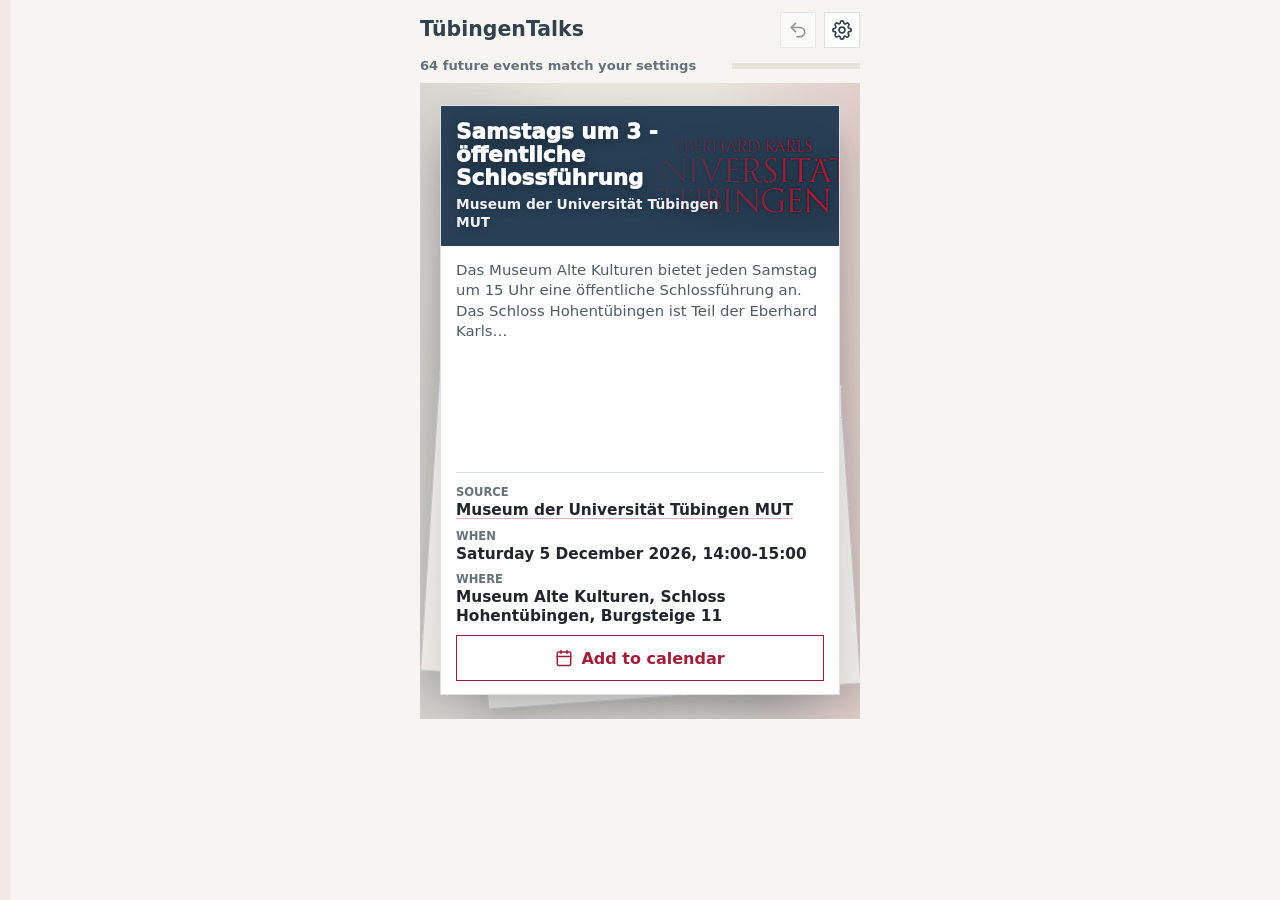
<file: index.html>
<!doctype html>
<html lang="en">
  <head>
    <meta charset="utf-8">
    <meta name="viewport" content="width=device-width, initial-scale=1, viewport-fit=cover">
    <meta name="theme-color" content="#a11e3b">
    <meta name="description" content="Swipe through upcoming public talks and events around the University of Tübingen.">
    <link rel="manifest" href="manifest.webmanifest">
    <link rel="icon" href="assets/icon.svg" type="image/svg+xml">
    <link rel="apple-touch-icon" href="assets/icon.svg">
    <link rel="stylesheet" href="styles.css?v=15">
    <title>TübingenTalks</title>
  </head>
  <body>
    <div class="app-shell">
      <header class="topbar">
        <h1>TübingenTalks</h1>
        <div class="topbar-actions">
          <button class="icon-button" id="undoButton" type="button" aria-label="Undo last swipe" title="Undo">
            <svg viewBox="0 0 24 24" fill="none" aria-hidden="true">
              <path d="M9 14 4 9l5-5"></path>
              <path d="M4 9h10.5a5.5 5.5 0 1 1 0 11H11"></path>
            </svg>
          </button>
          <button class="icon-button" id="settingsButton" type="button" aria-label="Open settings" title="Settings">
            <svg viewBox="0 0 24 24" fill="none" aria-hidden="true">
              <path d="M12 15.5a3.5 3.5 0 1 0 0-7 3.5 3.5 0 0 0 0 7Z"></path>
              <path d="M19.4 15a1.7 1.7 0 0 0 .34 1.87l.04.04a2.06 2.06 0 0 1-2.91 2.91l-.04-.04A1.7 1.7 0 0 0 15 19.4a1.7 1.7 0 0 0-1 1.56V21a2 2 0 0 1-4 0v-.06A1.7 1.7 0 0 0 9 19.4a1.7 1.7 0 0 0-1.87.34l-.04.04a2.06 2.06 0 0 1-2.91-2.91l.04-.04A1.7 1.7 0 0 0 4.6 15a1.7 1.7 0 0 0-1.56-1H3a2 2 0 0 1 0-4h.06A1.7 1.7 0 0 0 4.6 9a1.7 1.7 0 0 0-.34-1.87l-.04-.04a2.06 2.06 0 0 1 2.91-2.91l.04.04A1.7 1.7 0 0 0 9 4.6a1.7 1.7 0 0 0 1-1.56V3a2 2 0 0 1 4 0v.06A1.7 1.7 0 0 0 15 4.6a1.7 1.7 0 0 0 1.87-.34l.04-.04a2.06 2.06 0 0 1 2.91 2.91l-.04.04A1.7 1.7 0 0 0 19.4 9a1.7 1.7 0 0 0 1.56 1H21a2 2 0 0 1 0 4h-.06A1.7 1.7 0 0 0 19.4 15Z"></path>
            </svg>
          </button>
        </div>
      </header>

      <main class="layout">
        <section class="phone-stage" aria-label="Swipe through events">
          <div class="feed-state">
            <span id="feedStatus">Loading events...</span>
            <span class="progress-track" aria-hidden="true"><span id="progressFill" class="progress-fill"></span></span>
          </div>

          <div class="deck" id="deck">
            <div class="swipe-cue" aria-hidden="true">
              <span id="skipCue">Skip</span>
              <span id="interestedCue">Interested</span>
            </div>
            <div id="cardMount"></div>
          </div>
        </section>

      </main>
    </div>

    <dialog class="settings-dialog" id="settingsDialog" aria-labelledby="settingsTitle">
      <form method="dialog" class="settings-card">
        <div class="settings-header">
          <h2 id="settingsTitle">Settings</h2>
          <button class="icon-button" value="close" type="submit" aria-label="Close settings" title="Close">
            <svg viewBox="0 0 24 24" fill="none" aria-hidden="true">
              <path d="M18 6 6 18"></path>
              <path d="m6 6 12 12"></path>
            </svg>
          </button>
        </div>

        <section class="settings-section">
          <h3 id="languageHeading">Language</h3>
          <label class="select-label" id="languageLabel" for="languageDefault">App language</label>
          <select id="languageDefault">
            <option value="en">English</option>
            <option value="de">Deutsch</option>
          </select>
        </section>

        <section class="settings-section">
          <div class="settings-section-heading">
            <h3 id="sourcesHeading">Sources</h3>
            <button class="text-button" id="allSourcesButton" type="button">All</button>
          </div>
          <div id="settingsSources" class="settings-list"></div>
        </section>

        <section class="settings-section">
          <h3 id="calendarHeading">Calendar</h3>
          <label class="select-label" id="calendarDefaultLabel" for="calendarDefault">Default add action</label>
          <select id="calendarDefault">
            <option value="ics" id="calendarOptionIcs">ICS event</option>
            <option value="google">Google Calendar</option>
            <option value="outlook">Outlook</option>
          </select>
        </section>

        <section class="settings-section">
          <h3 id="feedHeading">Feed</h3>
          <p class="feed-meta" id="feedMeta">No feed loaded yet.</p>
          <button class="secondary-button" id="revisitSettingsButton" type="button">Revisit interested</button>
          <button class="secondary-button" id="resetButton" type="button">Reset swipes</button>
        </section>
      </form>
    </dialog>

    <template id="eventCardTemplate">
      <article class="swipe-card" id="activeCard">
        <div class="hero-band">
          <img class="event-image" alt="">
          <img class="host-logo-ghost" alt="">
          <div class="hero-copy">
            <h2 class="hero-title"></h2>
            <p class="hero-speaker"></p>
          </div>
        </div>

        <div class="card-body">
          <p class="abstract"></p>

          <div class="bottom-details">
            <div class="bottom-detail">
              <span>Source</span>
              <a class="source-link" data-field="source"></a>
            </div>
            <div class="bottom-detail">
              <span>When</span>
              <strong data-field="when"></strong>
            </div>
            <div class="bottom-detail">
              <span>Where</span>
              <strong data-field="where"></strong>
            </div>
          </div>

          <div class="actions">
            <button class="calendar" data-action="calendar-default" type="button">
              <svg viewBox="0 0 24 24" fill="none" aria-hidden="true">
                <path d="M8 2v4M16 2v4M3 10h18"></path>
                <rect x="3" y="4" width="18" height="18" rx="2"></rect>
              </svg>
              <span data-i18n="addToCalendar">Add to calendar</span>
            </button>
          </div>
        </div>
      </article>
    </template>

    <script src="app.js?v=12" defer></script>
  </body>
</html>
</file>
<file: styles.css>
:root {
  color-scheme: light;
  --attempto: #a11e3b;
  --attempto-dark: #7e172e;
  --slate: #32414b;
  --slate-soft: #eef2f4;
  --gold: #997000;
  --gold-soft: #f3ead2;
  --green: #23624f;
  --ink: #20262b;
  --muted: #65727b;
  --line: #d9dee2;
  --paper: #ffffff;
  --bg: #f6f5f1;
  --shadow: 0 18px 42px rgba(32, 38, 43, 0.16);
  font-family: ui-sans-serif, system-ui, -apple-system, BlinkMacSystemFont, "Segoe UI", sans-serif;
}

* {
  box-sizing: border-box;
}

html {
  min-height: 100%;
}

body {
  background:
    linear-gradient(90deg, rgba(161, 30, 59, 0.06) 0 10px, transparent 10px),
    var(--bg);
  color: var(--ink);
  margin: 0;
  min-height: 100%;
}

button,
select {
  font: inherit;
}

button {
  cursor: pointer;
}

button:disabled {
  cursor: not-allowed;
  opacity: 0.52;
}

.app-shell {
  margin: 0 auto;
  max-width: 1120px;
  min-height: 100vh;
  padding: calc(12px + env(safe-area-inset-top)) 14px calc(36px + env(safe-area-inset-bottom));
}

.topbar {
  align-items: center;
  display: flex;
  gap: 12px;
  justify-content: space-between;
  margin: 0 auto 10px;
  max-width: 440px;
}

.topbar h1 {
  color: var(--slate);
  font-size: 1.28rem;
  line-height: 1.05;
  margin: 0;
}

.topbar-actions {
  display: inline-flex;
  gap: 8px;
}

.icon-button {
  align-items: center;
  background: var(--paper);
  border: 1px solid var(--line);
  color: var(--slate);
  display: inline-flex;
  height: 36px;
  justify-content: center;
  padding: 0;
  width: 36px;
}

.icon-button svg {
  height: 20px;
  stroke: currentColor;
  stroke-linecap: round;
  stroke-linejoin: round;
  stroke-width: 2;
  width: 20px;
}

.layout {
  align-items: start;
  display: grid;
  gap: 18px;
  grid-template-columns: minmax(0, 1fr);
  justify-items: center;
}

.phone-stage {
  margin: 0 auto;
  max-width: 440px;
  width: 100%;
}

.feed-state {
  align-items: center;
  color: var(--muted);
  display: flex;
  font-size: 0.82rem;
  font-weight: 750;
  gap: 12px;
  justify-content: space-between;
  margin-bottom: 10px;
}

.progress-track {
  background: #e7e3dc;
  flex: 0 0 128px;
  height: 6px;
  overflow: hidden;
}

.progress-fill {
  background: var(--attempto);
  display: block;
  height: 100%;
  transform-origin: left;
  transition: width 180ms ease;
  width: 0;
}

.deck {
  background:
    linear-gradient(90deg, rgba(50, 65, 75, 0.1), transparent 34%),
    linear-gradient(270deg, rgba(161, 30, 59, 0.12), transparent 34%),
    #ebe8e1;
  isolation: isolate;
  min-height: min(630px, calc(100vh - 108px));
  overflow: hidden;
  padding: 22px 20px 24px;
  position: relative;
  touch-action: pan-y;
}

.deck::before,
.deck::after {
  background:
    linear-gradient(180deg, rgba(255, 255, 255, 0.94), rgba(247, 246, 241, 0.9));
  border: 1px solid rgba(50, 65, 75, 0.2);
  box-shadow: 0 14px 34px rgba(32, 38, 43, 0.16);
  content: "";
  height: calc(100% - 74px);
  left: 48px;
  position: absolute;
  right: 18px;
  top: 50px;
  transform: rotate(-4deg);
  z-index: 0;
}

.deck::after {
  background:
    linear-gradient(180deg, rgba(255, 255, 255, 0.98), rgba(250, 247, 241, 0.94));
  box-shadow: 0 18px 40px rgba(32, 38, 43, 0.18);
  left: 18px;
  right: 48px;
  top: 36px;
  transform: rotate(3.7deg);
}

#cardMount {
  position: relative;
  z-index: 1;
}

.swipe-cue {
  align-items: center;
  color: rgba(50, 65, 75, 0.54);
  display: flex;
  font-size: 0.78rem;
  font-weight: 850;
  justify-content: space-between;
  left: 18px;
  pointer-events: none;
  position: absolute;
  right: 18px;
  top: 50%;
  transform: translateY(-50%);
  z-index: 0;
}

.swipe-cue span {
  align-items: center;
  background: rgba(255, 255, 255, 0.62);
  border: 1px solid rgba(50, 65, 75, 0.14);
  display: inline-flex;
  min-height: 34px;
  padding: 7px 9px;
}

.swipe-card {
  background: var(--paper);
  border: 1px solid rgba(50, 65, 75, 0.16);
  box-shadow: 0 22px 54px rgba(32, 38, 43, 0.22);
  display: flex;
  flex-direction: column;
  min-height: min(590px, calc(100vh - 146px));
  overflow: hidden;
  position: relative;
  transform: translate3d(0, 0, 0);
  transition: transform 180ms ease, opacity 180ms ease;
  user-select: none;
  z-index: 2;
}

.swipe-card.dragging {
  transition: none;
}

.swipe-card.fly-left {
  opacity: 0;
  transform: translateX(-130%) rotate(-12deg);
}

.swipe-card.fly-right {
  opacity: 0;
  transform: translateX(130%) rotate(12deg);
}

.hero-band {
  background: var(--slate);
  color: white;
  min-height: 134px;
  overflow: hidden;
  padding: 14px 15px;
  position: relative;
}

.event-image {
  height: 100%;
  inset: 0;
  object-fit: cover;
  opacity: 0.22;
  position: absolute;
  width: 100%;
}

.host-logo-ghost {
  bottom: auto;
  filter:
    drop-shadow(0 8px 16px rgb(0 0 0 / 34%))
    drop-shadow(0 0 2px rgb(255 255 255 / 86%));
  height: 112px;
  mask-image: linear-gradient(to right, transparent 0%, rgba(0, 0, 0, 0.34) 34%, #000 62%);
  -webkit-mask-image: linear-gradient(to right, transparent 0%, rgba(0, 0, 0, 0.34) 34%, #000 62%);
  object-fit: contain;
  opacity: 1;
  pointer-events: none;
  position: absolute;
  right: -96px;
  top: 50%;
  transform: translateY(-50%);
  width: 300px;
}

.host-logo-ghost.is-light-logo {
  filter:
    drop-shadow(0 10px 18px rgb(0 0 0 / 46%))
    drop-shadow(0 0 1px rgb(0 0 0 / 72%));
  mask-image: linear-gradient(to right, transparent 0%, rgba(0, 0, 0, 0.48) 28%, #000 56%);
  -webkit-mask-image: linear-gradient(to right, transparent 0%, rgba(0, 0, 0, 0.48) 28%, #000 56%);
}

.hero-copy {
  max-width: 76%;
  position: relative;
  z-index: 1;
}

.hero-title {
  color: white;
  font-size: 1.34rem;
  font-weight: 920;
  letter-spacing: 0;
  line-height: 1.08;
  margin: 0 0 7px;
  text-shadow: 0 2px 12px rgba(0, 0, 0, 0.36);
}

.hero-speaker {
  color: rgba(255, 255, 255, 0.93);
  font-size: 0.86rem;
  font-weight: 780;
  line-height: 1.3;
  margin: 0;
  text-shadow: 0 1px 8px rgba(0, 0, 0, 0.3);
}

.card-body {
  display: flex;
  flex: 1;
  flex-direction: column;
  padding: 14px 15px 13px;
  position: relative;
  z-index: 1;
}

.abstract {
  color: #4e5b63;
  display: -webkit-box;
  font-size: 0.93rem;
  line-height: 1.36;
  margin: 0 0 13px;
  overflow: hidden;
  -webkit-box-orient: vertical;
  -webkit-line-clamp: 7;
}

.bottom-details {
  border-top: 1px solid var(--line);
  display: grid;
  gap: 9px;
  margin-top: auto;
  padding: 12px 0 10px;
}

.bottom-detail {
  display: grid;
  gap: 2px;
}

.bottom-detail span {
  color: var(--muted);
  font-size: 0.72rem;
  font-weight: 850;
  letter-spacing: 0;
  text-transform: uppercase;
}

.bottom-detail strong,
.bottom-detail a {
  color: var(--ink);
  font-size: 0.96rem;
  font-weight: 850;
  line-height: 1.2;
}

.bottom-detail a {
  text-decoration-color: rgba(161, 30, 59, 0.35);
  text-decoration-thickness: 1px;
  text-underline-offset: 3px;
}

.bottom-detail a:hover {
  color: var(--attempto);
  text-decoration-color: currentColor;
}

.actions {
  display: grid;
  gap: 9px;
  grid-template-columns: minmax(0, 1fr);
}

.calendar,
.secondary-button,
.text-button {
  align-items: center;
  display: inline-flex;
  font-weight: 850;
  justify-content: center;
}

.calendar {
  background: var(--paper);
  border: 1px solid var(--attempto);
  color: var(--attempto);
  gap: 8px;
  min-height: 46px;
  padding: 0 12px;
}

.calendar svg {
  height: 18px;
  stroke: currentColor;
  stroke-linecap: round;
  stroke-linejoin: round;
  stroke-width: 2;
  width: 18px;
}

.secondary-button {
  background: #f8f8f5;
  border: 1px solid var(--line);
  color: var(--slate);
  min-height: 42px;
  padding: 0 12px;
}

.secondary-button.compact {
  min-height: 38px;
}

.panel-action {
  margin-top: 10px;
  width: 100%;
}

.text-button {
  background: transparent;
  border: 0;
  color: var(--attempto);
  padding: 4px 0;
}

.settings-card h2,
.settings-card h3 {
  color: var(--slate);
  line-height: 1.2;
  margin: 0;
}

.subtle-count,
.feed-meta,
.empty-message {
  color: var(--muted);
  font-size: 0.84rem;
  line-height: 1.35;
}

.settings-dialog {
  border: 0;
  color: var(--ink);
  max-height: min(760px, calc(100vh - 28px));
  max-width: min(440px, calc(100vw - 24px));
  padding: 0;
  width: 100%;
}

.settings-dialog::backdrop {
  background: rgba(32, 38, 43, 0.38);
}

.settings-card {
  background: var(--paper);
  border: 1px solid rgba(50, 65, 75, 0.18);
  box-shadow: var(--shadow);
  display: grid;
  gap: 18px;
  max-height: inherit;
  overflow-y: auto;
  padding: 16px;
}

.settings-header {
  align-items: center;
  display: flex;
  justify-content: space-between;
}

.settings-card h2 {
  font-size: 1.18rem;
}

.settings-card h3 {
  font-size: 0.98rem;
}

.settings-section {
  display: grid;
  gap: 8px;
}

.settings-section-heading {
  align-items: center;
  display: flex;
  justify-content: space-between;
}

.settings-list {
  display: grid;
  gap: 7px;
}

.source-option {
  align-items: center;
  background: #fbfbf8;
  border: 1px solid var(--line);
  border-radius: 8px;
  color: var(--ink);
  display: flex;
  gap: 11px;
  min-height: 62px;
  padding: 8px 9px;
  text-align: left;
  transition: background 160ms ease, border-color 160ms ease, box-shadow 160ms ease, transform 160ms ease;
  width: 100%;
}

.source-option:hover {
  background: #ffffff;
  border-color: #c4ccd1;
}

.source-option:focus-visible {
  outline: 3px solid rgba(161, 30, 59, 0.22);
  outline-offset: 2px;
}

.source-option.is-selected {
  background: #fff8f5;
  border-color: rgba(161, 30, 59, 0.5);
  box-shadow: 0 8px 20px rgba(161, 30, 59, 0.1);
}

.source-option-logo {
  background: #ffffff;
  border: 1px solid #d7dde1;
  border-radius: 7px;
  box-shadow: inset 0 0 0 1px rgba(255, 255, 255, 0.78);
  flex: 0 0 44px;
  height: 44px;
  object-fit: contain;
  padding: 7px;
  width: 44px;
}

.source-option-copy {
  display: grid;
  flex: 1;
  min-width: 0;
}

.source-option-name {
  color: var(--ink);
  font-size: 0.92rem;
  font-weight: 820;
  line-height: 1.15;
}

.source-option-check {
  align-items: center;
  border: 1px solid #b7c0c5;
  border-radius: 999px;
  color: transparent;
  display: inline-flex;
  flex: 0 0 24px;
  height: 24px;
  justify-content: center;
  width: 24px;
}

.source-option-check svg {
  height: 16px;
  stroke: currentColor;
  stroke-linecap: round;
  stroke-linejoin: round;
  stroke-width: 3;
  width: 16px;
}

.source-option.is-selected .source-option-check {
  background: var(--attempto);
  border-color: var(--attempto);
  color: white;
}

.select-label {
  color: var(--muted);
  font-size: 0.78rem;
  font-weight: 850;
  text-transform: uppercase;
}

select {
  background: var(--paper);
  border: 1px solid var(--line);
  color: var(--ink);
  min-height: 42px;
  padding: 0 10px;
}

.empty-card {
  align-items: center;
  background: rgba(255, 255, 255, 0.9);
  border: 1px solid rgba(50, 65, 75, 0.16);
  display: grid;
  min-height: min(590px, calc(100vh - 146px));
  padding: 24px;
  position: relative;
  text-align: center;
  z-index: 2;
}

.empty-card h2 {
  color: var(--slate);
  font-size: 1.25rem;
  margin: 0 0 8px;
}

.empty-card p {
  color: var(--muted);
  line-height: 1.38;
  margin: 0 0 16px;
}

@media (min-width: 860px) {
  .topbar {
    max-width: 440px;
  }

  .phone-stage {
    position: sticky;
    top: 18px;
  }
}

@media (max-width: 390px) {
  .hero-title {
    font-size: 1.22rem;
  }

  .abstract {
    -webkit-line-clamp: 6;
  }
}

@media (prefers-reduced-motion: reduce) {
  .swipe-card,
  .progress-fill {
    transition: none;
  }
}
</file>
